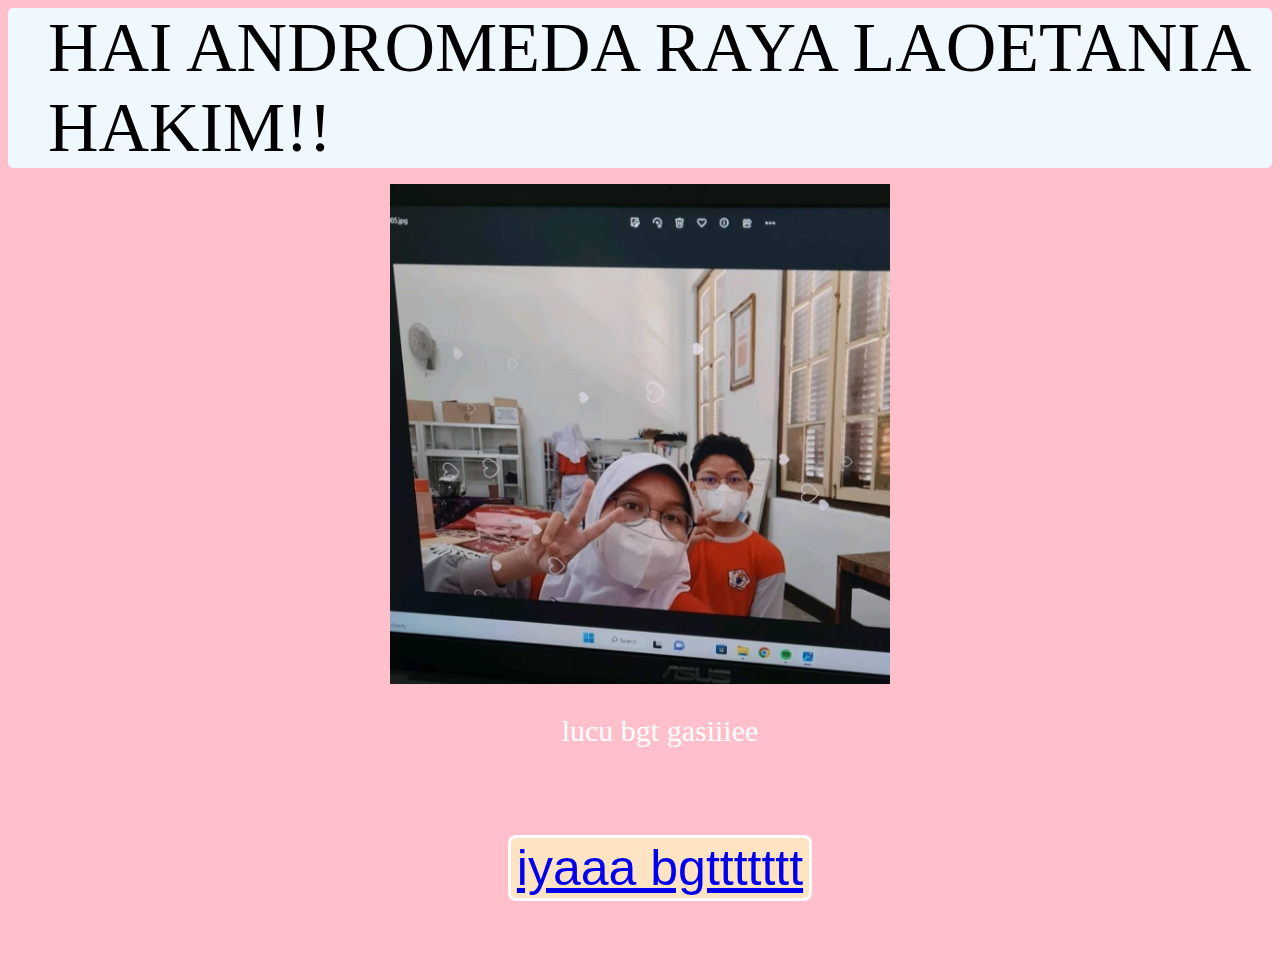
<file: valentine for tanee/index.html>
<html>
    <head>
        <title>Happy Valentine</title>
    </head>
    <link rel="stylesheet" href="style.css"/>
    <body>
        <!--nama-->
        <div>
            <ul class="header">
            <li class="nama">HAI ANDROMEDA RAYA LAOETANIA HAKIM!!</li>
            </ul>
        </div>

        <div class="content-a">
            <img src="taneeyaa.jpg" class="gambar1"/>
        </div>

        <div>
            <ul class="pertanyaan">
                <li class="tanya">lucu bgt gasiiiee</li>
            </ul>
        </div>

        <div>
            <ul class="jawaban">
                <button class="jawab">
                    <a href="iyabgt.html">iyaaa bgttttttt</a>
                </button>
            </ul>
        </div>
    </body>
</html>
</file>
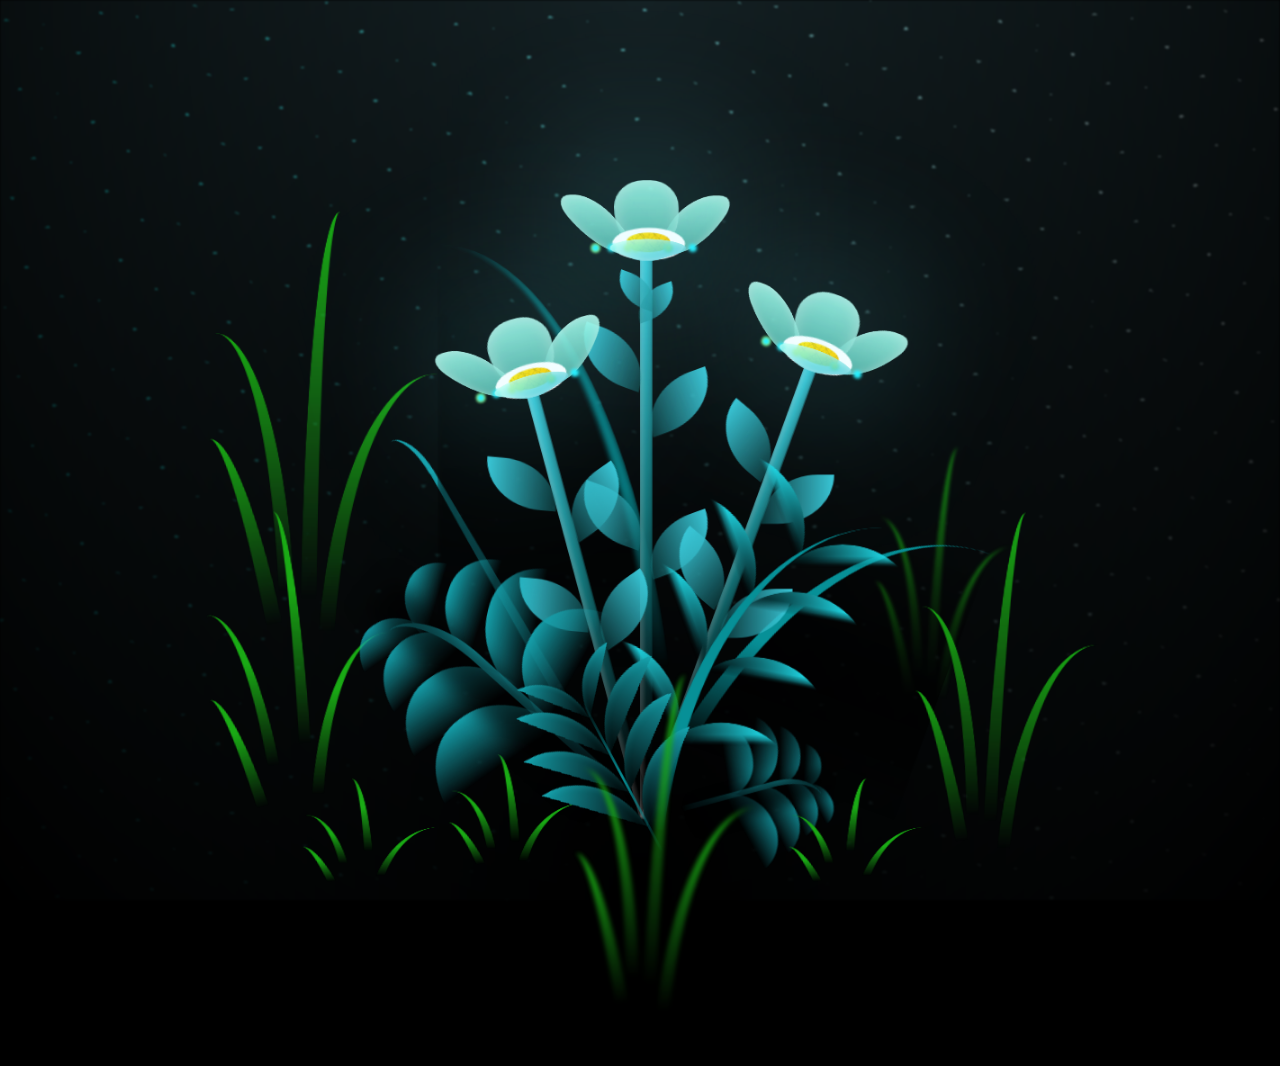
<file: valentine for tanee/flower.html>
<!DOCTYPE html>
<html lang="en">
<head>
    <meta charset="UTF-8">
    <meta http-equiv="X-UA-Compatible" content="IE=edge">
    <meta name="viewport" content="width=device-width, initial-scale=1.0">
    <link rel="stylesheet" href="css/main.css">
    <title>happy valentine</title>
</head>
<body class="container">
  <!-- Pembuat code: https://codepen.io/mdusmanansari/pen/BamepLe -->
    <div class="night"></div>
    <div class="flowers">
      <div class="flower flower--1">
        <div class="flower__leafs flower__leafs--1">
          <div class="flower__leaf flower__leaf--1"></div>
          <div class="flower__leaf flower__leaf--2"></div>
          <div class="flower__leaf flower__leaf--3"></div>
          <div class="flower__leaf flower__leaf--4"></div>
          <div class="flower__white-circle"></div>
  
          <div class="flower__light flower__light--1"></div>
          <div class="flower__light flower__light--2"></div>
          <div class="flower__light flower__light--3"></div>
          <div class="flower__light flower__light--4"></div>
          <div class="flower__light flower__light--5"></div>
          <div class="flower__light flower__light--6"></div>
          <div class="flower__light flower__light--7"></div>
          <div class="flower__light flower__light--8"></div>
  
        </div>
        <div class="flower__line">
          <div class="flower__line__leaf flower__line__leaf--1"></div>
          <div class="flower__line__leaf flower__line__leaf--2"></div>
          <div class="flower__line__leaf flower__line__leaf--3"></div>
          <div class="flower__line__leaf flower__line__leaf--4"></div>
          <div class="flower__line__leaf flower__line__leaf--5"></div>
          <div class="flower__line__leaf flower__line__leaf--6"></div>
        </div>
      </div>
  
      <div class="flower flower--2">
        <div class="flower__leafs flower__leafs--2">
          <div class="flower__leaf flower__leaf--1"></div>
          <div class="flower__leaf flower__leaf--2"></div>
          <div class="flower__leaf flower__leaf--3"></div>
          <div class="flower__leaf flower__leaf--4"></div>
          <div class="flower__white-circle"></div>
  
          <div class="flower__light flower__light--1"></div>
          <div class="flower__light flower__light--2"></div>
          <div class="flower__light flower__light--3"></div>
          <div class="flower__light flower__light--4"></div>
          <div class="flower__light flower__light--5"></div>
          <div class="flower__light flower__light--6"></div>
          <div class="flower__light flower__light--7"></div>
          <div class="flower__light flower__light--8"></div>
  
        </div>
        <div class="flower__line">
          <div class="flower__line__leaf flower__line__leaf--1"></div>
          <div class="flower__line__leaf flower__line__leaf--2"></div>
          <div class="flower__line__leaf flower__line__leaf--3"></div>
          <div class="flower__line__leaf flower__line__leaf--4"></div>
        </div>
      </div>
  
      <div class="flower flower--3">
        <div class="flower__leafs flower__leafs--3">
          <div class="flower__leaf flower__leaf--1"></div>
          <div class="flower__leaf flower__leaf--2"></div>
          <div class="flower__leaf flower__leaf--3"></div>
          <div class="flower__leaf flower__leaf--4"></div>
          <div class="flower__white-circle"></div>
  
          <div class="flower__light flower__light--1"></div>
          <div class="flower__light flower__light--2"></div>
          <div class="flower__light flower__light--3"></div>
          <div class="flower__light flower__light--4"></div>
          <div class="flower__light flower__light--5"></div>
          <div class="flower__light flower__light--6"></div>
          <div class="flower__light flower__light--7"></div>
          <div class="flower__light flower__light--8"></div>
  
        </div>
        <div class="flower__line">
          <div class="flower__line__leaf flower__line__leaf--1"></div>
          <div class="flower__line__leaf flower__line__leaf--2"></div>
          <div class="flower__line__leaf flower__line__leaf--3"></div>
          <div class="flower__line__leaf flower__line__leaf--4"></div>
        </div>
      </div>
  
      <div class="grow-ans" style="--d:1.2s">
        <div class="flower__g-long">
          <div class="flower__g-long__top"></div>
          <div class="flower__g-long__bottom"></div>
        </div>
      </div>
  
      <div class="growing-grass">
        <div class="flower__grass flower__grass--1">
          <div class="flower__grass--top"></div>
          <div class="flower__grass--bottom"></div>
          <div class="flower__grass__leaf flower__grass__leaf--1"></div>
          <div class="flower__grass__leaf flower__grass__leaf--2"></div>
          <div class="flower__grass__leaf flower__grass__leaf--3"></div>
          <div class="flower__grass__leaf flower__grass__leaf--4"></div>
          <div class="flower__grass__leaf flower__grass__leaf--5"></div>
          <div class="flower__grass__leaf flower__grass__leaf--6"></div>
          <div class="flower__grass__leaf flower__grass__leaf--7"></div>
          <div class="flower__grass__leaf flower__grass__leaf--8"></div>
          <div class="flower__grass__overlay"></div>
        </div>
      </div>
  
      <div class="growing-grass">
        <div class="flower__grass flower__grass--2">
          <div class="flower__grass--top"></div>
          <div class="flower__grass--bottom"></div>
          <div class="flower__grass__leaf flower__grass__leaf--1"></div>
          <div class="flower__grass__leaf flower__grass__leaf--2"></div>
          <div class="flower__grass__leaf flower__grass__leaf--3"></div>
          <div class="flower__grass__leaf flower__grass__leaf--4"></div>
          <div class="flower__grass__leaf flower__grass__leaf--5"></div>
          <div class="flower__grass__leaf flower__grass__leaf--6"></div>
          <div class="flower__grass__leaf flower__grass__leaf--7"></div>
          <div class="flower__grass__leaf flower__grass__leaf--8"></div>
          <div class="flower__grass__overlay"></div>
        </div>
      </div>
  
      <div class="grow-ans" style="--d:2.4s">
        <div class="flower__g-right flower__g-right--1">
          <div class="leaf"></div>
        </div>
      </div>
  
      <div class="grow-ans" style="--d:2.8s">
        <div class="flower__g-right flower__g-right--2">
          <div class="leaf"></div>
        </div>
      </div>
  
      <div class="grow-ans" style="--d:2.8s">
        <div class="flower__g-front">
          <div class="flower__g-front__leaf-wrapper flower__g-front__leaf-wrapper--1">
            <div class="flower__g-front__leaf"></div>
          </div>
          <div class="flower__g-front__leaf-wrapper flower__g-front__leaf-wrapper--2">
            <div class="flower__g-front__leaf"></div>
          </div>
          <div class="flower__g-front__leaf-wrapper flower__g-front__leaf-wrapper--3">
            <div class="flower__g-front__leaf"></div>
          </div>
          <div class="flower__g-front__leaf-wrapper flower__g-front__leaf-wrapper--4">
            <div class="flower__g-front__leaf"></div>
          </div>
          <div class="flower__g-front__leaf-wrapper flower__g-front__leaf-wrapper--5">
            <div class="flower__g-front__leaf"></div>
          </div>
          <div class="flower__g-front__leaf-wrapper flower__g-front__leaf-wrapper--6">
            <div class="flower__g-front__leaf"></div>
          </div>
          <div class="flower__g-front__leaf-wrapper flower__g-front__leaf-wrapper--7">
            <div class="flower__g-front__leaf"></div>
          </div>
          <div class="flower__g-front__leaf-wrapper flower__g-front__leaf-wrapper--8">
            <div class="flower__g-front__leaf"></div>
          </div>
          <div class="flower__g-front__line"></div>
        </div>
      </div>
  
      <div class="grow-ans" style="--d:3.2s">
        <div class="flower__g-fr">
          <div class="leaf"></div>
          <div class="flower__g-fr__leaf flower__g-fr__leaf--1"></div>
          <div class="flower__g-fr__leaf flower__g-fr__leaf--2"></div>
          <div class="flower__g-fr__leaf flower__g-fr__leaf--3"></div>
          <div class="flower__g-fr__leaf flower__g-fr__leaf--4"></div>
          <div class="flower__g-fr__leaf flower__g-fr__leaf--5"></div>
          <div class="flower__g-fr__leaf flower__g-fr__leaf--6"></div>
          <div class="flower__g-fr__leaf flower__g-fr__leaf--7"></div>
          <div class="flower__g-fr__leaf flower__g-fr__leaf--8"></div>
        </div>
      </div>
  
      <div class="long-g long-g--0">
        <div class="grow-ans" style="--d:3s">
          <div class="leaf leaf--0"></div>
        </div>
        <div class="grow-ans" style="--d:2.2s">
          <div class="leaf leaf--1"></div>
        </div>
        <div class="grow-ans" style="--d:3.4s">
          <div class="leaf leaf--2"></div>
        </div>
        <div class="grow-ans" style="--d:3.6s">
          <div class="leaf leaf--3"></div>
        </div>
      </div>
  
      <div class="long-g long-g--1">
        <div class="grow-ans" style="--d:3.6s">
          <div class="leaf leaf--0"></div>
        </div>
        <div class="grow-ans" style="--d:3.8s">
          <div class="leaf leaf--1"></div>
        </div>
        <div class="grow-ans" style="--d:4s">
          <div class="leaf leaf--2"></div>
        </div>
        <div class="grow-ans" style="--d:4.2s">
          <div class="leaf leaf--3"></div>
        </div>
      </div>
  
      <div class="long-g long-g--2">
        <div class="grow-ans" style="--d:4s">
          <div class="leaf leaf--0"></div>
        </div>
        <div class="grow-ans" style="--d:4.2s">
          <div class="leaf leaf--1"></div>
        </div>
        <div class="grow-ans" style="--d:4.4s">
          <div class="leaf leaf--2"></div>
        </div>
        <div class="grow-ans" style="--d:4.6s">
          <div class="leaf leaf--3"></div>
        </div>
      </div>
  
      <div class="long-g long-g--3">
        <div class="grow-ans" style="--d:4s">
          <div class="leaf leaf--0"></div>
        </div>
        <div class="grow-ans" style="--d:4.2s">
          <div class="leaf leaf--1"></div>
        </div>
        <div class="grow-ans" style="--d:3s">
          <div class="leaf leaf--2"></div>
        </div>
        <div class="grow-ans" style="--d:3.6s">
          <div class="leaf leaf--3"></div>
        </div>
      </div>
  
      <div class="long-g long-g--4">
        <div class="grow-ans" style="--d:4s">
          <div class="leaf leaf--0"></div>
        </div>
        <div class="grow-ans" style="--d:4.2s">
          <div class="leaf leaf--1"></div>
        </div>
        <div class="grow-ans" style="--d:3s">
          <div class="leaf leaf--2"></div>
        </div>
        <div class="grow-ans" style="--d:3.6s">
          <div class="leaf leaf--3"></div>
        </div>
      </div>
  
      <div class="long-g long-g--5">
        <div class="grow-ans" style="--d:4s">
          <div class="leaf leaf--0"></div>
        </div>
        <div class="grow-ans" style="--d:4.2s">
          <div class="leaf leaf--1"></div>
        </div>
        <div class="grow-ans" style="--d:3s">
          <div class="leaf leaf--2"></div>
        </div>
        <div class="grow-ans" style="--d:3.6s">
          <div class="leaf leaf--3"></div>
        </div>
      </div>
  
      <div class="long-g long-g--6">
        <div class="grow-ans" style="--d:4.2s">
          <div class="leaf leaf--0"></div>
        </div>
        <div class="grow-ans" style="--d:4.4s">
          <div class="leaf leaf--1"></div>
        </div>
        <div class="grow-ans" style="--d:4.6s">
          <div class="leaf leaf--2"></div>
        </div>
        <div class="grow-ans" style="--d:4.8s">
          <div class="leaf leaf--3"></div>
        </div>
      </div>
  
      <div class="long-g long-g--7">
        <div class="grow-ans" style="--d:3s">
          <div class="leaf leaf--0"></div>
        </div>
        <div class="grow-ans" style="--d:3.2s">
          <div class="leaf leaf--1"></div>
        </div>
        <div class="grow-ans" style="--d:3.5s">
          <div class="leaf leaf--2"></div>
        </div>
        <div class="grow-ans" style="--d:3.6s">
          <div class="leaf leaf--3"></div>
        </div>
      </div>
    </div>
    <script src="main.js"></script>
  </body>
</html>
</file>
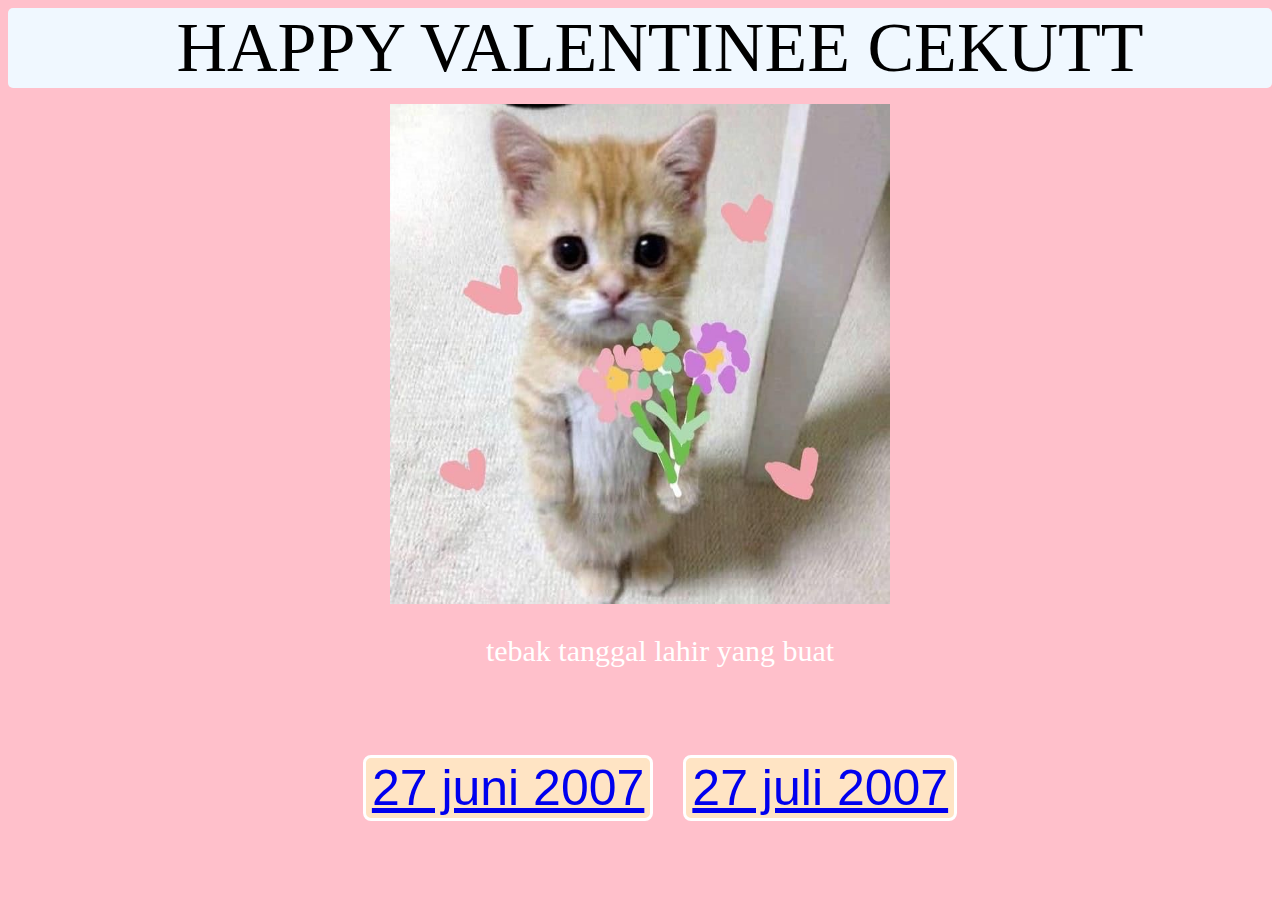
<file: valentine for tanee/iyabgt.html>
<html>
    <head>
        <title>Happy Valentine</title>
    </head>
    <link rel="stylesheet" href="style.css"/>
    <body>
        <!--nama-->
        <div>
            <ul class="header">
            <li class="nama">HAPPY VALENTINEE CEKUTT</li>
            </ul>
        </div>

        <div class="content-a">
            <img src="kucinglucu.jpg" class="gambar1"/>
        </div>
        
        <div>
            <ul class="pertanyaan">
                <li class="tanya">tebak tanggal lahir yang buat</li>
            </ul>
        </div>
        <div>
            <ul class="jawaban">
                <button class="jawab">
                    <a href="lanjut.html">27 juni 2007</a>
                </button>
                <button class="jawab">
                    <a href="jawabansalah.html">27 juli 2007</a>
                </button>
            </ul>
        </div>
    </body>
</html>
</file>
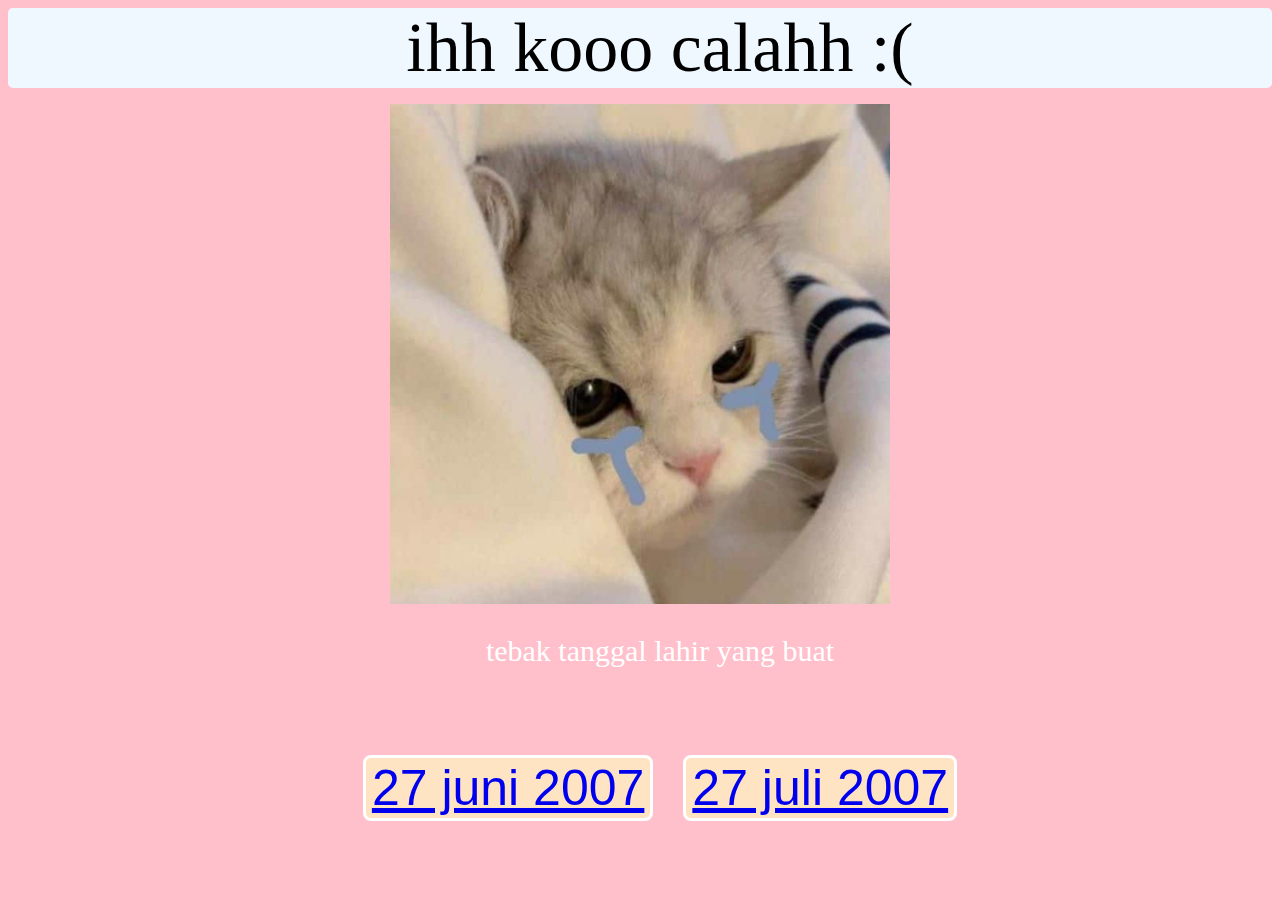
<file: valentine for tanee/jawabansalah.html>
<html>
    <head>
        <title>Happy Valentine</title>
    </head>
    <link rel="stylesheet" href="style.css"/>
    <body>
        <!--nama-->
        <div>
            <ul class="header">
            <li class="nama">ihh kooo calahh :(</li>
            </ul>
        </div>

        <div class="content-a">
            <img src="kucingsedih.jpg" class="gambar1"/>
        </div>
        
        <div>
            <ul class="pertanyaan">
                <li class="tanya">tebak tanggal lahir yang buat</li>
            </ul>
        </div>
        <div>
            <ul class="jawaban">
                <button class="jawab">
                    <a href="lanjut.html">27 juni 2007</a>
                </button>
                <button class="jawab">
                    <a href="jawabansalah.html">27 juli 2007</a>
                </button>
            </ul>
        </div>
    </body>
</html>
</file>
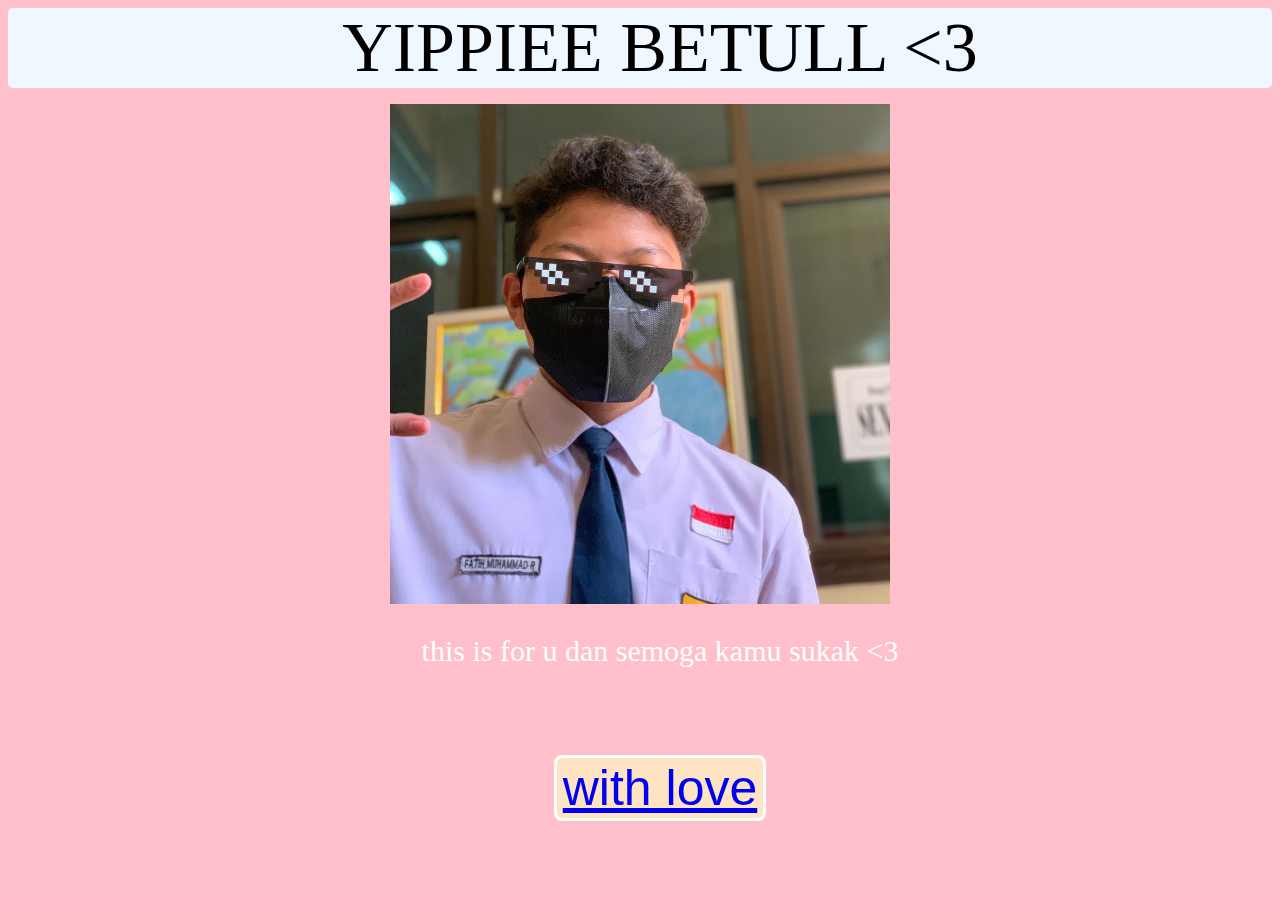
<file: valentine for tanee/lanjut.html>
<html>
    <head>
        <title>Happy Valentine</title>
    </head>
    <link rel="stylesheet" href="style.css"/>
    <body>
        <!--nama-->
        <div>
            <ul class="header">
            <li class="nama">YIPPIEE BETULL <3 </li>
            </ul>
        </div>

        <div class="content-a">
            <img src="bergaya.jpg" class="gambar1"/>
        </div>
        
        <div>
            <ul class="pertanyaan">
                <li class="tanya">this is for u dan semoga kamu sukak <3 </li>
            </ul>
        </div>
        <div>
            <ul class="jawaban">
                <button class="jawab">
                    <a href="flower.html">with love</a>
                </button>
            </ul>
        </div>
    </body>
</html>
</file>
<file: valentine for tanee/style.css>
body{
    background-color: pink;
}
.header{
    background-color: aliceblue;
    border-radius: 5px;
    height:fit-content;
    
}
.nama{
    font-size: 70px;
    list-style-type: none;
    display: flex;
    justify-content: center;
    align-items: center;
}
.content-a{
    display: flex;
    justify-content: center;
    align-items: center;
}
.gambar1{
    width: 500px;
    height: 500px;
}

.jawaban{
    text-decoration: none;
    height: 20vh;
    list-style-type: none;
    display: flex;
    align-items: center;
    justify-content: center;
}   

.jawab{
    color: white;
    text-decoration: none;
    font-size: 50px;
    background-color: bisque;
    border: 3px solid white;
    border-radius: 8px;
    margin: 15px;
}

.pertanyaan{
    list-style-type: none;
    display: flex;
    justify-content: center;
    align-items: center;
    color: white;
    font-size: 30px;
}
</file>
<file: valentine for tanee/css/main.css>
*,
*::after,
*::before {
  padding: 0;
  margin: 0;
  box-sizing: border-box;
}

:root {
  --dark-color: #000;
}

body {
  display: flex;
  align-items: flex-end;
  justify-content: center;
  min-height: 100vh;
  background-color: var(--dark-color);
  overflow: hidden;
  perspective: 1000px;
}

.night {
  position: fixed;
  left: 50%;
  top: 0;
  transform: translateX(-50%);
  width: 100%;
  height: 100%;
  filter: blur(0.1vmin);
  background-image: radial-gradient(ellipse at top, transparent 0%, var(--dark-color)), radial-gradient(ellipse at bottom, var(--dark-color), rgba(145, 233, 255, 0.2)), repeating-linear-gradient(220deg, rgb(0, 0, 0) 0px, rgb(0, 0, 0) 19px, transparent 19px, transparent 22px), repeating-linear-gradient(189deg, rgb(0, 0, 0) 0px, rgb(0, 0, 0) 19px, transparent 19px, transparent 22px), repeating-linear-gradient(148deg, rgb(0, 0, 0) 0px, rgb(0, 0, 0) 19px, transparent 19px, transparent 22px), linear-gradient(90deg, rgb(0, 255, 250), rgb(240, 240, 240));
}

.flowers {
  position: relative;
  transform: scale(0.9);
}

.flower {
  position: absolute;
  bottom: 10vmin;
  transform-origin: bottom center;
  z-index: 10;
  --fl-speed: 0.8s;
}
.flower--1 {
  -webkit-animation: moving-flower-1 4s linear infinite;
          animation: moving-flower-1 4s linear infinite;
}
.flower--1 .flower__line {
  height: 70vmin;
  -webkit-animation-delay: 0.3s;
          animation-delay: 0.3s;
}
.flower--1 .flower__line__leaf--1 {
  -webkit-animation: blooming-leaf-right var(--fl-speed) 1.6s backwards;
          animation: blooming-leaf-right var(--fl-speed) 1.6s backwards;
}
.flower--1 .flower__line__leaf--2 {
  -webkit-animation: blooming-leaf-right var(--fl-speed) 1.4s backwards;
          animation: blooming-leaf-right var(--fl-speed) 1.4s backwards;
}
.flower--1 .flower__line__leaf--3 {
  -webkit-animation: blooming-leaf-left var(--fl-speed) 1.2s backwards;
          animation: blooming-leaf-left var(--fl-speed) 1.2s backwards;
}
.flower--1 .flower__line__leaf--4 {
  -webkit-animation: blooming-leaf-left var(--fl-speed) 1s backwards;
          animation: blooming-leaf-left var(--fl-speed) 1s backwards;
}
.flower--1 .flower__line__leaf--5 {
  -webkit-animation: blooming-leaf-right var(--fl-speed) 1.8s backwards;
          animation: blooming-leaf-right var(--fl-speed) 1.8s backwards;
}
.flower--1 .flower__line__leaf--6 {
  -webkit-animation: blooming-leaf-left var(--fl-speed) 2s backwards;
          animation: blooming-leaf-left var(--fl-speed) 2s backwards;
}
.flower--2 {
  left: 50%;
  transform: rotate(20deg);
  -webkit-animation: moving-flower-2 4s linear infinite;
          animation: moving-flower-2 4s linear infinite;
}
.flower--2 .flower__line {
  height: 60vmin;
  -webkit-animation-delay: 0.6s;
          animation-delay: 0.6s;
}
.flower--2 .flower__line__leaf--1 {
  -webkit-animation: blooming-leaf-right var(--fl-speed) 1.9s backwards;
          animation: blooming-leaf-right var(--fl-speed) 1.9s backwards;
}
.flower--2 .flower__line__leaf--2 {
  -webkit-animation: blooming-leaf-right var(--fl-speed) 1.7s backwards;
          animation: blooming-leaf-right var(--fl-speed) 1.7s backwards;
}
.flower--2 .flower__line__leaf--3 {
  -webkit-animation: blooming-leaf-left var(--fl-speed) 1.5s backwards;
          animation: blooming-leaf-left var(--fl-speed) 1.5s backwards;
}
.flower--2 .flower__line__leaf--4 {
  -webkit-animation: blooming-leaf-left var(--fl-speed) 1.3s backwards;
          animation: blooming-leaf-left var(--fl-speed) 1.3s backwards;
}
.flower--3 {
  left: 50%;
  transform: rotate(-15deg);
  -webkit-animation: moving-flower-3 4s linear infinite;
          animation: moving-flower-3 4s linear infinite;
}
.flower--3 .flower__line {
  -webkit-animation-delay: 0.9s;
          animation-delay: 0.9s;
}
.flower--3 .flower__line__leaf--1 {
  -webkit-animation: blooming-leaf-right var(--fl-speed) 2.5s backwards;
          animation: blooming-leaf-right var(--fl-speed) 2.5s backwards;
}
.flower--3 .flower__line__leaf--2 {
  -webkit-animation: blooming-leaf-right var(--fl-speed) 2.3s backwards;
          animation: blooming-leaf-right var(--fl-speed) 2.3s backwards;
}
.flower--3 .flower__line__leaf--3 {
  -webkit-animation: blooming-leaf-left var(--fl-speed) 2.1s backwards;
          animation: blooming-leaf-left var(--fl-speed) 2.1s backwards;
}
.flower--3 .flower__line__leaf--4 {
  -webkit-animation: blooming-leaf-left var(--fl-speed) 1.9s backwards;
          animation: blooming-leaf-left var(--fl-speed) 1.9s backwards;
}
.flower__leafs {
  position: relative;
  -webkit-animation: blooming-flower 2s backwards;
          animation: blooming-flower 2s backwards;
}
.flower__leafs--1 {
  -webkit-animation-delay: 1.1s;
          animation-delay: 1.1s;
}
.flower__leafs--2 {
  -webkit-animation-delay: 1.4s;
          animation-delay: 1.4s;
}
.flower__leafs--3 {
  -webkit-animation-delay: 1.7s;
          animation-delay: 1.7s;
}
.flower__leafs::after {
  content: "";
  position: absolute;
  left: 0;
  top: 0;
  transform: translate(-50%, -100%);
  width: 8vmin;
  height: 8vmin;
  background-color: #6bf0ff;
  filter: blur(10vmin);
}
.flower__leaf {
  position: absolute;
  bottom: 0;
  left: 50%;
  width: 8vmin;
  height: 11vmin;
  border-radius: 51% 49% 47% 53%/44% 45% 55% 69%;
  background-color: #a7ffee;
  background-image: linear-gradient(to top, #54b8aa, #a7ffee);
  transform-origin: bottom center;
  opacity: 0.9;
  box-shadow: inset 0 0 2vmin rgba(255, 255, 255, 0.5);
}
.flower__leaf--1 {
  transform: translate(-10%, 1%) rotateY(40deg) rotateX(-50deg);
}
.flower__leaf--2 {
  transform: translate(-50%, -4%) rotateX(40deg);
}
.flower__leaf--3 {
  transform: translate(-90%, 0%) rotateY(45deg) rotateX(50deg);
}
.flower__leaf--4 {
  width: 8vmin;
  height: 8vmin;
  transform-origin: bottom left;
  border-radius: 4vmin 10vmin 4vmin 4vmin;
  transform: translate(0%, 18%) rotateX(70deg) rotate(-43deg);
  background-image: linear-gradient(to top, #39c6d6, #a7ffee);
  z-index: 1;
  opacity: 0.8;
}
.flower__white-circle {
  position: absolute;
  left: -3.5vmin;
  top: -3vmin;
  width: 9vmin;
  height: 4vmin;
  border-radius: 50%;
  background-color: #fff;
}
.flower__white-circle::after {
  content: "";
  position: absolute;
  left: 50%;
  top: 45%;
  transform: translate(-50%, -50%);
  width: 60%;
  height: 60%;
  border-radius: inherit;
  background-image: repeating-linear-gradient(135deg, rgba(0, 0, 0, 0.03) 0px, rgba(0, 0, 0, 0.03) 1px, transparent 1px, transparent 12px), repeating-linear-gradient(45deg, rgba(0, 0, 0, 0.03) 0px, rgba(0, 0, 0, 0.03) 1px, transparent 1px, transparent 12px), repeating-linear-gradient(67.5deg, rgba(0, 0, 0, 0.03) 0px, rgba(0, 0, 0, 0.03) 1px, transparent 1px, transparent 12px), repeating-linear-gradient(135deg, rgba(0, 0, 0, 0.03) 0px, rgba(0, 0, 0, 0.03) 1px, transparent 1px, transparent 12px), repeating-linear-gradient(45deg, rgba(0, 0, 0, 0.03) 0px, rgba(0, 0, 0, 0.03) 1px, transparent 1px, transparent 12px), repeating-linear-gradient(112.5deg, rgba(0, 0, 0, 0.03) 0px, rgba(0, 0, 0, 0.03) 1px, transparent 1px, transparent 12px), repeating-linear-gradient(112.5deg, rgba(0, 0, 0, 0.03) 0px, rgba(0, 0, 0, 0.03) 1px, transparent 1px, transparent 12px), repeating-linear-gradient(45deg, rgba(0, 0, 0, 0.03) 0px, rgba(0, 0, 0, 0.03) 1px, transparent 1px, transparent 12px), repeating-linear-gradient(22.5deg, rgba(0, 0, 0, 0.03) 0px, rgba(0, 0, 0, 0.03) 1px, transparent 1px, transparent 12px), repeating-linear-gradient(45deg, rgba(0, 0, 0, 0.03) 0px, rgba(0, 0, 0, 0.03) 1px, transparent 1px, transparent 12px), repeating-linear-gradient(22.5deg, rgba(0, 0, 0, 0.03) 0px, rgba(0, 0, 0, 0.03) 1px, transparent 1px, transparent 12px), repeating-linear-gradient(135deg, rgba(0, 0, 0, 0.03) 0px, rgba(0, 0, 0, 0.03) 1px, transparent 1px, transparent 12px), repeating-linear-gradient(157.5deg, rgba(0, 0, 0, 0.03) 0px, rgba(0, 0, 0, 0.03) 1px, transparent 1px, transparent 12px), repeating-linear-gradient(67.5deg, rgba(0, 0, 0, 0.03) 0px, rgba(0, 0, 0, 0.03) 1px, transparent 1px, transparent 12px), repeating-linear-gradient(67.5deg, rgba(0, 0, 0, 0.03) 0px, rgba(0, 0, 0, 0.03) 1px, transparent 1px, transparent 12px), linear-gradient(90deg, rgb(255, 235, 18), rgb(255, 206, 0));
}
.flower__line {
  height: 55vmin;
  width: 1.5vmin;
  background-image: linear-gradient(to left, rgba(0, 0, 0, 0.2), transparent, rgba(255, 255, 255, 0.2)), linear-gradient(to top, transparent 10%, #14757a, #39c6d6);
  box-shadow: inset 0 0 2px rgba(0, 0, 0, 0.5);
  -webkit-animation: grow-flower-tree 4s backwards;
          animation: grow-flower-tree 4s backwards;
}
.flower__line__leaf {
  --w: 7vmin;
  --h: calc(var(--w) + 2vmin);
  position: absolute;
  top: 20%;
  left: 90%;
  width: var(--w);
  height: var(--h);
  border-top-right-radius: var(--h);
  border-bottom-left-radius: var(--h);
  background-image: linear-gradient(to top, rgba(20, 117, 122, 0.4), #39c6d6);
}
.flower__line__leaf--1 {
  transform: rotate(70deg) rotateY(30deg);
}
.flower__line__leaf--2 {
  top: 45%;
  transform: rotate(70deg) rotateY(30deg);
}
.flower__line__leaf--3, .flower__line__leaf--4, .flower__line__leaf--6 {
  border-top-right-radius: 0;
  border-bottom-left-radius: 0;
  border-top-left-radius: var(--h);
  border-bottom-right-radius: var(--h);
  left: -460%;
  top: 12%;
  transform: rotate(-70deg) rotateY(30deg);
}
.flower__line__leaf--4 {
  top: 40%;
}
.flower__line__leaf--5 {
  top: 0;
  transform-origin: left;
  transform: rotate(70deg) rotateY(30deg) scale(0.6);
}
.flower__line__leaf--6 {
  top: -2%;
  left: -450%;
  transform-origin: right;
  transform: rotate(-70deg) rotateY(30deg) scale(0.6);
}
.flower__light {
  position: absolute;
  bottom: 0vmin;
  width: 1vmin;
  height: 1vmin;
  background-color: rgb(255, 251, 0);
  border-radius: 50%;
  filter: blur(0.2vmin);
  -webkit-animation: light-ans 4s linear infinite backwards;
          animation: light-ans 4s linear infinite backwards;
}
.flower__light:nth-child(odd) {
  background-color: #23f0ff;
}
.flower__light--1 {
  left: -2vmin;
  -webkit-animation-delay: 1s;
          animation-delay: 1s;
}
.flower__light--2 {
  left: 3vmin;
  -webkit-animation-delay: 0.5s;
          animation-delay: 0.5s;
}
.flower__light--3 {
  left: -6vmin;
  -webkit-animation-delay: 0.3s;
          animation-delay: 0.3s;
}
.flower__light--4 {
  left: 6vmin;
  -webkit-animation-delay: 0.9s;
          animation-delay: 0.9s;
}
.flower__light--5 {
  left: -1vmin;
  -webkit-animation-delay: 1.5s;
          animation-delay: 1.5s;
}
.flower__light--6 {
  left: -4vmin;
  -webkit-animation-delay: 3s;
          animation-delay: 3s;
}
.flower__light--7 {
  left: 3vmin;
  -webkit-animation-delay: 2s;
          animation-delay: 2s;
}
.flower__light--8 {
  left: -6vmin;
  -webkit-animation-delay: 3.5s;
          animation-delay: 3.5s;
}
.flower__grass {
  --c: #159faa;
  --line-w: 1.5vmin;
  position: absolute;
  bottom: 12vmin;
  left: -7vmin;
  display: flex;
  flex-direction: column;
  align-items: flex-end;
  z-index: 20;
  transform-origin: bottom center;
  transform: rotate(-48deg) rotateY(40deg);
}
.flower__grass--1 {
  -webkit-animation: moving-grass 2s linear infinite;
          animation: moving-grass 2s linear infinite;
}
.flower__grass--2 {
  left: 2vmin;
  bottom: 10vmin;
  transform: scale(0.5) rotate(75deg) rotateX(10deg) rotateY(-200deg);
  opacity: 0.8;
  z-index: 0;
  -webkit-animation: moving-grass--2 1.5s linear infinite;
          animation: moving-grass--2 1.5s linear infinite;
}
.flower__grass--top {
  width: 7vmin;
  height: 10vmin;
  border-top-right-radius: 100%;
  border-right: var(--line-w) solid var(--c);
  transform-origin: bottom center;
  transform: rotate(-2deg);
}
.flower__grass--bottom {
  margin-top: -2px;
  width: var(--line-w);
  height: 25vmin;
  background-image: linear-gradient(to top, transparent, var(--c));
}
.flower__grass__leaf {
  --size: 10vmin;
  position: absolute;
  width: calc(var(--size) * 2.1);
  height: var(--size);
  border-top-left-radius: var(--size);
  border-top-right-radius: var(--size);
  background-image: linear-gradient(to top, transparent, transparent 30%, var(--c));
  z-index: 100;
}
.flower__grass__leaf--1 {
  top: -6%;
  left: 30%;
  --size: 6vmin;
  transform: rotate(-20deg);
  -webkit-animation: growing-grass-ans--1 2s 2.6s backwards;
          animation: growing-grass-ans--1 2s 2.6s backwards;
}
@-webkit-keyframes growing-grass-ans--1 {
  0% {
    transform-origin: bottom left;
    transform: rotate(-20deg) scale(0);
  }
}
@keyframes growing-grass-ans--1 {
  0% {
    transform-origin: bottom left;
    transform: rotate(-20deg) scale(0);
  }
}
.flower__grass__leaf--2 {
  top: -5%;
  left: -110%;
  --size: 6vmin;
  transform: rotate(10deg);
  -webkit-animation: growing-grass-ans--2 2s 2.4s linear backwards;
          animation: growing-grass-ans--2 2s 2.4s linear backwards;
}
@-webkit-keyframes growing-grass-ans--2 {
  0% {
    transform-origin: bottom right;
    transform: rotate(10deg) scale(0);
  }
}
@keyframes growing-grass-ans--2 {
  0% {
    transform-origin: bottom right;
    transform: rotate(10deg) scale(0);
  }
}
.flower__grass__leaf--3 {
  top: 5%;
  left: 60%;
  --size: 8vmin;
  transform: rotate(-18deg) rotateX(-20deg);
  -webkit-animation: growing-grass-ans--3 2s 2.2s linear backwards;
          animation: growing-grass-ans--3 2s 2.2s linear backwards;
}
@-webkit-keyframes growing-grass-ans--3 {
  0% {
    transform-origin: bottom left;
    transform: rotate(-18deg) rotateX(-20deg) scale(0);
  }
}
@keyframes growing-grass-ans--3 {
  0% {
    transform-origin: bottom left;
    transform: rotate(-18deg) rotateX(-20deg) scale(0);
  }
}
.flower__grass__leaf--4 {
  top: 6%;
  left: -135%;
  --size: 8vmin;
  transform: rotate(2deg);
  -webkit-animation: growing-grass-ans--4 2s 2s linear backwards;
          animation: growing-grass-ans--4 2s 2s linear backwards;
}
@-webkit-keyframes growing-grass-ans--4 {
  0% {
    transform-origin: bottom right;
    transform: rotate(2deg) scale(0);
  }
}
@keyframes growing-grass-ans--4 {
  0% {
    transform-origin: bottom right;
    transform: rotate(2deg) scale(0);
  }
}
.flower__grass__leaf--5 {
  top: 20%;
  left: 60%;
  --size: 10vmin;
  transform: rotate(-24deg) rotateX(-20deg);
  -webkit-animation: growing-grass-ans--5 2s 1.8s linear backwards;
          animation: growing-grass-ans--5 2s 1.8s linear backwards;
}
@-webkit-keyframes growing-grass-ans--5 {
  0% {
    transform-origin: bottom left;
    transform: rotate(-24deg) rotateX(-20deg) scale(0);
  }
}
@keyframes growing-grass-ans--5 {
  0% {
    transform-origin: bottom left;
    transform: rotate(-24deg) rotateX(-20deg) scale(0);
  }
}
.flower__grass__leaf--6 {
  top: 22%;
  left: -180%;
  --size: 10vmin;
  transform: rotate(10deg);
  -webkit-animation: growing-grass-ans--6 2s 1.6s linear backwards;
          animation: growing-grass-ans--6 2s 1.6s linear backwards;
}
@-webkit-keyframes growing-grass-ans--6 {
  0% {
    transform-origin: bottom right;
    transform: rotate(10deg) scale(0);
  }
}
@keyframes growing-grass-ans--6 {
  0% {
    transform-origin: bottom right;
    transform: rotate(10deg) scale(0);
  }
}
.flower__grass__leaf--7 {
  top: 39%;
  left: 70%;
  --size: 10vmin;
  transform: rotate(-10deg);
  -webkit-animation: growing-grass-ans--7 2s 1.4s linear backwards;
          animation: growing-grass-ans--7 2s 1.4s linear backwards;
}
@-webkit-keyframes growing-grass-ans--7 {
  0% {
    transform-origin: bottom left;
    transform: rotate(-10deg) scale(0);
  }
}
@keyframes growing-grass-ans--7 {
  0% {
    transform-origin: bottom left;
    transform: rotate(-10deg) scale(0);
  }
}
.flower__grass__leaf--8 {
  top: 40%;
  left: -215%;
  --size: 11vmin;
  transform: rotate(10deg);
  -webkit-animation: growing-grass-ans--8 2s 1.2s linear backwards;
          animation: growing-grass-ans--8 2s 1.2s linear backwards;
}
@-webkit-keyframes growing-grass-ans--8 {
  0% {
    transform-origin: bottom right;
    transform: rotate(10deg) scale(0);
  }
}
@keyframes growing-grass-ans--8 {
  0% {
    transform-origin: bottom right;
    transform: rotate(10deg) scale(0);
  }
}
.flower__grass__overlay {
  position: absolute;
  top: -10%;
  right: 0%;
  width: 100%;
  height: 100%;
  background-color: rgba(0, 0, 0, 0.6);
  filter: blur(1.5vmin);
  z-index: 100;
}
.flower__g-long {
  --w: 2vmin;
  --h: 6vmin;
  --c: #159faa;
  position: absolute;
  bottom: 10vmin;
  left: -3vmin;
  transform-origin: bottom center;
  transform: rotate(-30deg) rotateY(-20deg);
  display: flex;
  flex-direction: column;
  align-items: flex-end;
  -webkit-animation: flower-g-long-ans 3s linear infinite;
          animation: flower-g-long-ans 3s linear infinite;
}
@-webkit-keyframes flower-g-long-ans {
  0%, 100% {
    transform: rotate(-30deg) rotateY(-20deg);
  }
  50% {
    transform: rotate(-32deg) rotateY(-20deg);
  }
}
@keyframes flower-g-long-ans {
  0%, 100% {
    transform: rotate(-30deg) rotateY(-20deg);
  }
  50% {
    transform: rotate(-32deg) rotateY(-20deg);
  }
}
.flower__g-long__top {
  top: calc(var(--h) * -1);
  width: calc(var(--w) + 1vmin);
  height: var(--h);
  border-top-right-radius: 100%;
  border-right: 0.7vmin solid var(--c);
  transform: translate(-0.7vmin, 1vmin);
}
.flower__g-long__bottom {
  width: var(--w);
  height: 50vmin;
  transform-origin: bottom center;
  background-image: linear-gradient(to top, transparent 30%, var(--c));
  box-shadow: inset 0 0 2px rgba(0, 0, 0, 0.5);
  -webkit-clip-path: polygon(35% 0, 65% 1%, 100% 100%, 0% 100%);
          clip-path: polygon(35% 0, 65% 1%, 100% 100%, 0% 100%);
}
.flower__g-right {
  position: absolute;
  bottom: 6vmin;
  left: -2vmin;
  transform-origin: bottom left;
  transform: rotate(20deg);
}
.flower__g-right .leaf {
  width: 30vmin;
  height: 50vmin;
  border-top-left-radius: 100%;
  border-left: 2vmin solid #079097;
  background-image: linear-gradient(to bottom, transparent, var(--dark-color) 60%);
  -webkit-mask-image: linear-gradient(to top, transparent 30%, #079097 60%);
}
.flower__g-right--1 {
  -webkit-animation: flower-g-right-ans 2.5s linear infinite;
          animation: flower-g-right-ans 2.5s linear infinite;
}
.flower__g-right--2 {
  left: 5vmin;
  transform: rotateY(-180deg);
  -webkit-animation: flower-g-right-ans--2 3s linear infinite;
          animation: flower-g-right-ans--2 3s linear infinite;
}
.flower__g-right--2 .leaf {
  height: 75vmin;
  filter: blur(0.3vmin);
  opacity: 0.8;
}
@-webkit-keyframes flower-g-right-ans {
  0%, 100% {
    transform: rotate(20deg);
  }
  50% {
    transform: rotate(24deg) rotateX(-20deg);
  }
}
@keyframes flower-g-right-ans {
  0%, 100% {
    transform: rotate(20deg);
  }
  50% {
    transform: rotate(24deg) rotateX(-20deg);
  }
}
@-webkit-keyframes flower-g-right-ans--2 {
  0%, 100% {
    transform: rotateY(-180deg) rotate(0deg) rotateX(-20deg);
  }
  50% {
    transform: rotateY(-180deg) rotate(6deg) rotateX(-20deg);
  }
}
@keyframes flower-g-right-ans--2 {
  0%, 100% {
    transform: rotateY(-180deg) rotate(0deg) rotateX(-20deg);
  }
  50% {
    transform: rotateY(-180deg) rotate(6deg) rotateX(-20deg);
  }
}
.flower__g-front {
  position: absolute;
  bottom: 6vmin;
  left: 2.5vmin;
  z-index: 100;
  transform-origin: bottom center;
  transform: rotate(-28deg) rotateY(30deg) scale(1.04);
  -webkit-animation: flower__g-front-ans 2s linear infinite;
          animation: flower__g-front-ans 2s linear infinite;
}
@-webkit-keyframes flower__g-front-ans {
  0%, 100% {
    transform: rotate(-28deg) rotateY(30deg) scale(1.04);
  }
  50% {
    transform: rotate(-35deg) rotateY(40deg) scale(1.04);
  }
}
@keyframes flower__g-front-ans {
  0%, 100% {
    transform: rotate(-28deg) rotateY(30deg) scale(1.04);
  }
  50% {
    transform: rotate(-35deg) rotateY(40deg) scale(1.04);
  }
}
.flower__g-front__line {
  width: 0.3vmin;
  height: 20vmin;
  background-image: linear-gradient(to top, transparent, #079097, transparent 100%);
  position: relative;
}
.flower__g-front__leaf-wrapper {
  position: absolute;
  top: 0;
  left: 0;
  transform-origin: bottom left;
  transform: rotate(10deg);
}
.flower__g-front__leaf-wrapper:nth-child(even) {
  left: 0vmin;
  transform: rotateY(-180deg) rotate(5deg);
  -webkit-animation: flower__g-front__leaf-left-ans 1s ease-in backwards;
          animation: flower__g-front__leaf-left-ans 1s ease-in backwards;
}
.flower__g-front__leaf-wrapper:nth-child(odd) {
  -webkit-animation: flower__g-front__leaf-ans 1s ease-in backwards;
          animation: flower__g-front__leaf-ans 1s ease-in backwards;
}
.flower__g-front__leaf-wrapper--1 {
  top: -8vmin;
  transform: scale(0.7);
  -webkit-animation: flower__g-front__leaf-ans 1s 5.5s ease-in backwards !important;
          animation: flower__g-front__leaf-ans 1s 5.5s ease-in backwards !important;
}
.flower__g-front__leaf-wrapper--2 {
  top: -8vmin;
  transform: rotateY(-180deg) scale(0.7) !important;
  -webkit-animation: flower__g-front__leaf-left-ans-2 1s 4.6s ease-in backwards !important;
          animation: flower__g-front__leaf-left-ans-2 1s 4.6s ease-in backwards !important;
}
.flower__g-front__leaf-wrapper--3 {
  top: -3vmin;
  -webkit-animation: flower__g-front__leaf-ans 1s 4.6s ease-in backwards;
          animation: flower__g-front__leaf-ans 1s 4.6s ease-in backwards;
}
.flower__g-front__leaf-wrapper--4 {
  top: -3vmin;
  transform: rotateY(-180deg) scale(0.9) !important;
  -webkit-animation: flower__g-front__leaf-left-ans-2 1s 4.6s ease-in backwards !important;
          animation: flower__g-front__leaf-left-ans-2 1s 4.6s ease-in backwards !important;
}
@-webkit-keyframes flower__g-front__leaf-left-ans-2 {
  0% {
    transform: rotateY(-180deg) scale(0);
  }
}
@keyframes flower__g-front__leaf-left-ans-2 {
  0% {
    transform: rotateY(-180deg) scale(0);
  }
}
.flower__g-front__leaf-wrapper--5, .flower__g-front__leaf-wrapper--6 {
  top: 2vmin;
}
.flower__g-front__leaf-wrapper--7, .flower__g-front__leaf-wrapper--8 {
  top: 6.5vmin;
}
.flower__g-front__leaf-wrapper--2 {
  -webkit-animation-delay: 5.2s !important;
          animation-delay: 5.2s !important;
}
.flower__g-front__leaf-wrapper--3 {
  -webkit-animation-delay: 4.9s !important;
          animation-delay: 4.9s !important;
}
.flower__g-front__leaf-wrapper--5 {
  -webkit-animation-delay: 4.3s !important;
          animation-delay: 4.3s !important;
}
.flower__g-front__leaf-wrapper--6 {
  -webkit-animation-delay: 4.1s !important;
          animation-delay: 4.1s !important;
}
.flower__g-front__leaf-wrapper--7 {
  -webkit-animation-delay: 3.8s !important;
          animation-delay: 3.8s !important;
}
.flower__g-front__leaf-wrapper--8 {
  -webkit-animation-delay: 3.5s !important;
          animation-delay: 3.5s !important;
}
@-webkit-keyframes flower__g-front__leaf-ans {
  0% {
    transform: rotate(10deg) scale(0);
  }
}
@keyframes flower__g-front__leaf-ans {
  0% {
    transform: rotate(10deg) scale(0);
  }
}
@-webkit-keyframes flower__g-front__leaf-left-ans {
  0% {
    transform: rotateY(-180deg) rotate(5deg) scale(0);
  }
}
@keyframes flower__g-front__leaf-left-ans {
  0% {
    transform: rotateY(-180deg) rotate(5deg) scale(0);
  }
}
.flower__g-front__leaf {
  width: 10vmin;
  height: 10vmin;
  border-radius: 100% 0% 0% 100%/100% 100% 0% 0%;
  box-shadow: inset 0 2px 1vmin hsla(184deg, 97%, 58%, 0.2);
  background-image: linear-gradient(to bottom left, transparent, var(--dark-color)), linear-gradient(to bottom right, #159faa 50%, transparent 50%, transparent);
  -webkit-mask-image: linear-gradient(to bottom right, #159faa 50%, transparent 50%, transparent);
  mask-image: linear-gradient(to bottom right, #159faa 50%, transparent 50%, transparent);
}
.flower__g-fr {
  position: absolute;
  bottom: -4vmin;
  left: vmin;
  transform-origin: bottom left;
  z-index: 10;
  -webkit-animation: flower__g-fr-ans 2s linear infinite;
          animation: flower__g-fr-ans 2s linear infinite;
}
@-webkit-keyframes flower__g-fr-ans {
  0%, 100% {
    transform: rotate(2deg);
  }
  50% {
    transform: rotate(4deg);
  }
}
@keyframes flower__g-fr-ans {
  0%, 100% {
    transform: rotate(2deg);
  }
  50% {
    transform: rotate(4deg);
  }
}
.flower__g-fr .leaf {
  width: 30vmin;
  height: 50vmin;
  border-top-left-radius: 100%;
  border-left: 2vmin solid #079097;
  -webkit-mask-image: linear-gradient(to top, transparent 25%, #079097 50%);
  position: relative;
  z-index: 1;
}
.flower__g-fr__leaf {
  position: absolute;
  top: 0;
  left: 0;
  width: 10vmin;
  height: 10vmin;
  border-radius: 100% 0% 0% 100%/100% 100% 0% 0%;
  box-shadow: inset 0 2px 1vmin hsla(184deg, 97%, 58%, 0.2);
  background-image: linear-gradient(to bottom left, transparent, var(--dark-color) 98%), linear-gradient(to bottom right, #23f0ff 45%, transparent 50%, transparent);
  -webkit-mask-image: linear-gradient(135deg, #159faa 40%, transparent 50%, transparent);
}
.flower__g-fr__leaf--1 {
  left: 20vmin;
  transform: rotate(45deg);
  -webkit-animation: flower__g-fr-leaft-ans-1 0.5s 5.2s linear backwards;
          animation: flower__g-fr-leaft-ans-1 0.5s 5.2s linear backwards;
}
@-webkit-keyframes flower__g-fr-leaft-ans-1 {
  0% {
    transform-origin: left;
    transform: rotate(45deg) scale(0);
  }
}
@keyframes flower__g-fr-leaft-ans-1 {
  0% {
    transform-origin: left;
    transform: rotate(45deg) scale(0);
  }
}
.flower__g-fr__leaf--2 {
  left: 12vmin;
  top: -7vmin;
  transform: rotate(25deg) rotateY(-180deg);
  -webkit-animation: flower__g-fr-leaft-ans-6 0.5s 5s linear backwards;
          animation: flower__g-fr-leaft-ans-6 0.5s 5s linear backwards;
}
.flower__g-fr__leaf--3 {
  left: 15vmin;
  top: 6vmin;
  transform: rotate(55deg);
  -webkit-animation: flower__g-fr-leaft-ans-5 0.5s 4.8s linear backwards;
          animation: flower__g-fr-leaft-ans-5 0.5s 4.8s linear backwards;
}
.flower__g-fr__leaf--4 {
  left: 6vmin;
  top: -2vmin;
  transform: rotate(25deg) rotateY(-180deg);
  -webkit-animation: flower__g-fr-leaft-ans-6 0.5s 4.6s linear backwards;
          animation: flower__g-fr-leaft-ans-6 0.5s 4.6s linear backwards;
}
.flower__g-fr__leaf--5 {
  left: 10vmin;
  top: 14vmin;
  transform: rotate(55deg);
  -webkit-animation: flower__g-fr-leaft-ans-5 0.5s 4.4s linear backwards;
          animation: flower__g-fr-leaft-ans-5 0.5s 4.4s linear backwards;
}
@-webkit-keyframes flower__g-fr-leaft-ans-5 {
  0% {
    transform-origin: left;
    transform: rotate(55deg) scale(0);
  }
}
@keyframes flower__g-fr-leaft-ans-5 {
  0% {
    transform-origin: left;
    transform: rotate(55deg) scale(0);
  }
}
.flower__g-fr__leaf--6 {
  left: 0vmin;
  top: 6vmin;
  transform: rotate(25deg) rotateY(-180deg);
  -webkit-animation: flower__g-fr-leaft-ans-6 0.5s 4.2s linear backwards;
          animation: flower__g-fr-leaft-ans-6 0.5s 4.2s linear backwards;
}
@-webkit-keyframes flower__g-fr-leaft-ans-6 {
  0% {
    transform-origin: right;
    transform: rotate(25deg) rotateY(-180deg) scale(0);
  }
}
@keyframes flower__g-fr-leaft-ans-6 {
  0% {
    transform-origin: right;
    transform: rotate(25deg) rotateY(-180deg) scale(0);
  }
}
.flower__g-fr__leaf--7 {
  left: 5vmin;
  top: 22vmin;
  transform: rotate(45deg);
  -webkit-animation: flower__g-fr-leaft-ans-7 0.5s 4s linear backwards;
          animation: flower__g-fr-leaft-ans-7 0.5s 4s linear backwards;
}
@-webkit-keyframes flower__g-fr-leaft-ans-7 {
  0% {
    transform-origin: left;
    transform: rotate(45deg) scale(0);
  }
}
@keyframes flower__g-fr-leaft-ans-7 {
  0% {
    transform-origin: left;
    transform: rotate(45deg) scale(0);
  }
}
.flower__g-fr__leaf--8 {
  left: -4vmin;
  top: 15vmin;
  transform: rotate(15deg) rotateY(-180deg);
  -webkit-animation: flower__g-fr-leaft-ans-8 0.5s 3.8s linear backwards;
          animation: flower__g-fr-leaft-ans-8 0.5s 3.8s linear backwards;
}
@-webkit-keyframes flower__g-fr-leaft-ans-8 {
  0% {
    transform-origin: right;
    transform: rotate(15deg) rotateY(-180deg) scale(0);
  }
}
@keyframes flower__g-fr-leaft-ans-8 {
  0% {
    transform-origin: right;
    transform: rotate(15deg) rotateY(-180deg) scale(0);
  }
}

.long-g {
  position: absolute;
  bottom: 25vmin;
  left: -42vmin;
  transform-origin: bottom left;
}
.long-g--1 {
  bottom: 0vmin;
  transform: scale(0.8) rotate(-5deg);
}
.long-g--1 .leaf {
  -webkit-mask-image: linear-gradient(to top, transparent 40%, #079097 80%) !important;
}
.long-g--1 .leaf--1 {
  --w: 5vmin;
  --h: 60vmin;
  left: -2vmin;
  transform: rotate(3deg) rotateY(-180deg);
}
.long-g--2, .long-g--3 {
  bottom: -3vmin;
  left: -35vmin;
  transform-origin: center;
  transform: scale(0.6) rotateX(60deg);
}
.long-g--2 .leaf, .long-g--3 .leaf {
  -webkit-mask-image: linear-gradient(to top, transparent 50%, #079097 80%) !important;
}
.long-g--2 .leaf--1, .long-g--3 .leaf--1 {
  left: -1vmin;
  transform: rotateY(-180deg);
}
.long-g--3 {
  left: -17vmin;
  bottom: 0vmin;
}
.long-g--3 .leaf {
  -webkit-mask-image: linear-gradient(to top, transparent 40%, #079097 80%) !important;
}
.long-g--4 {
  left: 25vmin;
  bottom: -3vmin;
  transform-origin: center;
  transform: scale(0.6) rotateX(60deg);
}
.long-g--4 .leaf {
  -webkit-mask-image: linear-gradient(to top, transparent 50%, #079097 80%) !important;
}
.long-g--5 {
  left: 42vmin;
  bottom: 0vmin;
  transform: scale(0.8) rotate(2deg);
}
.long-g--6 {
  left: 0vmin;
  bottom: -20vmin;
  z-index: 100;
  filter: blur(0.3vmin);
  transform: scale(0.8) rotate(2deg);
}
.long-g--7 {
  left: 35vmin;
  bottom: 20vmin;
  z-index: -1;
  filter: blur(0.3vmin);
  transform: scale(0.6) rotate(2deg);
  opacity: 0.7;
}
.long-g .leaf {
  --w: 15vmin;
  --h: 40vmin;
  --c: #1aaa15;
  position: absolute;
  bottom: 0;
  width: var(--w);
  height: var(--h);
  border-top-left-radius: 100%;
  border-left: 2vmin solid var(--c);
  -webkit-mask-image: linear-gradient(to top, transparent 20%, var(--dark-color));
  transform-origin: bottom center;
}
.long-g .leaf--0 {
  left: 2vmin;
  -webkit-animation: leaf-ans-1 4s linear infinite;
          animation: leaf-ans-1 4s linear infinite;
}
.long-g .leaf--1 {
  --w: 5vmin;
  --h: 60vmin;
  -webkit-animation: leaf-ans-1 4s linear infinite;
          animation: leaf-ans-1 4s linear infinite;
}
.long-g .leaf--2 {
  --w: 10vmin;
  --h: 40vmin;
  left: -0.5vmin;
  bottom: 5vmin;
  transform-origin: bottom left;
  transform: rotateY(-180deg);
  -webkit-animation: leaf-ans-2 3s linear infinite;
          animation: leaf-ans-2 3s linear infinite;
}
.long-g .leaf--3 {
  --w: 5vmin;
  --h: 30vmin;
  left: -1vmin;
  bottom: 3.2vmin;
  transform-origin: bottom left;
  transform: rotate(-10deg) rotateY(-180deg);
  -webkit-animation: leaf-ans-3 3s linear infinite;
          animation: leaf-ans-3 3s linear infinite;
}

@-webkit-keyframes leaf-ans-1 {
  0%, 100% {
    transform: rotate(-5deg) scale(1);
  }
  50% {
    transform: rotate(5deg) scale(1.1);
  }
}

@keyframes leaf-ans-1 {
  0%, 100% {
    transform: rotate(-5deg) scale(1);
  }
  50% {
    transform: rotate(5deg) scale(1.1);
  }
}
@-webkit-keyframes leaf-ans-2 {
  0%, 100% {
    transform: rotateY(-180deg) rotate(5deg);
  }
  50% {
    transform: rotateY(-180deg) rotate(0deg) scale(1.1);
  }
}
@keyframes leaf-ans-2 {
  0%, 100% {
    transform: rotateY(-180deg) rotate(5deg);
  }
  50% {
    transform: rotateY(-180deg) rotate(0deg) scale(1.1);
  }
}
@-webkit-keyframes leaf-ans-3 {
  0%, 100% {
    transform: rotate(-10deg) rotateY(-180deg);
  }
  50% {
    transform: rotate(-20deg) rotateY(-180deg);
  }
}
@keyframes leaf-ans-3 {
  0%, 100% {
    transform: rotate(-10deg) rotateY(-180deg);
  }
  50% {
    transform: rotate(-20deg) rotateY(-180deg);
  }
}
.grow-ans {
  -webkit-animation: grow-ans 2s var(--d) backwards;
          animation: grow-ans 2s var(--d) backwards;
}

@-webkit-keyframes grow-ans {
  0% {
    transform: scale(0);
    opacity: 0;
  }
}

@keyframes grow-ans {
  0% {
    transform: scale(0);
    opacity: 0;
  }
}
@-webkit-keyframes light-ans {
  0% {
    opacity: 0;
    transform: translateY(0vmin);
  }
  25% {
    opacity: 1;
    transform: translateY(-5vmin) translateX(-2vmin);
  }
  50% {
    opacity: 1;
    transform: translateY(-15vmin) translateX(2vmin);
    filter: blur(0.2vmin);
  }
  75% {
    transform: translateY(-20vmin) translateX(-2vmin);
    filter: blur(0.2vmin);
  }
  100% {
    transform: translateY(-30vmin);
    opacity: 0;
    filter: blur(1vmin);
  }
}
@keyframes light-ans {
  0% {
    opacity: 0;
    transform: translateY(0vmin);
  }
  25% {
    opacity: 1;
    transform: translateY(-5vmin) translateX(-2vmin);
  }
  50% {
    opacity: 1;
    transform: translateY(-15vmin) translateX(2vmin);
    filter: blur(0.2vmin);
  }
  75% {
    transform: translateY(-20vmin) translateX(-2vmin);
    filter: blur(0.2vmin);
  }
  100% {
    transform: translateY(-30vmin);
    opacity: 0;
    filter: blur(1vmin);
  }
}
@-webkit-keyframes moving-flower-1 {
  0%, 100% {
    transform: rotate(2deg);
  }
  50% {
    transform: rotate(-2deg);
  }
}
@keyframes moving-flower-1 {
  0%, 100% {
    transform: rotate(2deg);
  }
  50% {
    transform: rotate(-2deg);
  }
}
@-webkit-keyframes moving-flower-2 {
  0%, 100% {
    transform: rotate(18deg);
  }
  50% {
    transform: rotate(14deg);
  }
}
@keyframes moving-flower-2 {
  0%, 100% {
    transform: rotate(18deg);
  }
  50% {
    transform: rotate(14deg);
  }
}
@-webkit-keyframes moving-flower-3 {
  0%, 100% {
    transform: rotate(-18deg);
  }
  50% {
    transform: rotate(-20deg) rotateY(-10deg);
  }
}
@keyframes moving-flower-3 {
  0%, 100% {
    transform: rotate(-18deg);
  }
  50% {
    transform: rotate(-20deg) rotateY(-10deg);
  }
}
@-webkit-keyframes blooming-leaf-right {
  0% {
    transform-origin: left;
    transform: rotate(70deg) rotateY(30deg) scale(0);
  }
}
@keyframes blooming-leaf-right {
  0% {
    transform-origin: left;
    transform: rotate(70deg) rotateY(30deg) scale(0);
  }
}
@-webkit-keyframes blooming-leaf-left {
  0% {
    transform-origin: right;
    transform: rotate(-70deg) rotateY(30deg) scale(0);
  }
}
@keyframes blooming-leaf-left {
  0% {
    transform-origin: right;
    transform: rotate(-70deg) rotateY(30deg) scale(0);
  }
}
@-webkit-keyframes grow-flower-tree {
  0% {
    height: 0;
    border-radius: 1vmin;
  }
}
@keyframes grow-flower-tree {
  0% {
    height: 0;
    border-radius: 1vmin;
  }
}
@-webkit-keyframes blooming-flower {
  0% {
    transform: scale(0);
  }
}
@keyframes blooming-flower {
  0% {
    transform: scale(0);
  }
}
@-webkit-keyframes moving-grass {
  0%, 100% {
    transform: rotate(-48deg) rotateY(40deg);
  }
  50% {
    transform: rotate(-50deg) rotateY(40deg);
  }
}
@keyframes moving-grass {
  0%, 100% {
    transform: rotate(-48deg) rotateY(40deg);
  }
  50% {
    transform: rotate(-50deg) rotateY(40deg);
  }
}
@-webkit-keyframes moving-grass--2 {
  0%, 100% {
    transform: scale(0.5) rotate(75deg) rotateX(10deg) rotateY(-200deg);
  }
  50% {
    transform: scale(0.5) rotate(79deg) rotateX(10deg) rotateY(-200deg);
  }
}
@keyframes moving-grass--2 {
  0%, 100% {
    transform: scale(0.5) rotate(75deg) rotateX(10deg) rotateY(-200deg);
  }
  50% {
    transform: scale(0.5) rotate(79deg) rotateX(10deg) rotateY(-200deg);
  }
}
.growing-grass {
  -webkit-animation: growing-grass-ans 1s 2s backwards;
          animation: growing-grass-ans 1s 2s backwards;
}

@-webkit-keyframes growing-grass-ans {
  0% {
    transform: scale(0);
  }
}

@keyframes growing-grass-ans {
  0% {
    transform: scale(0);
  }
}
.container * {
  -webkit-animation-play-state: paused !important;
          animation-play-state: paused !important;
}/*# sourceMappingURL=main.css.map */
</file>
